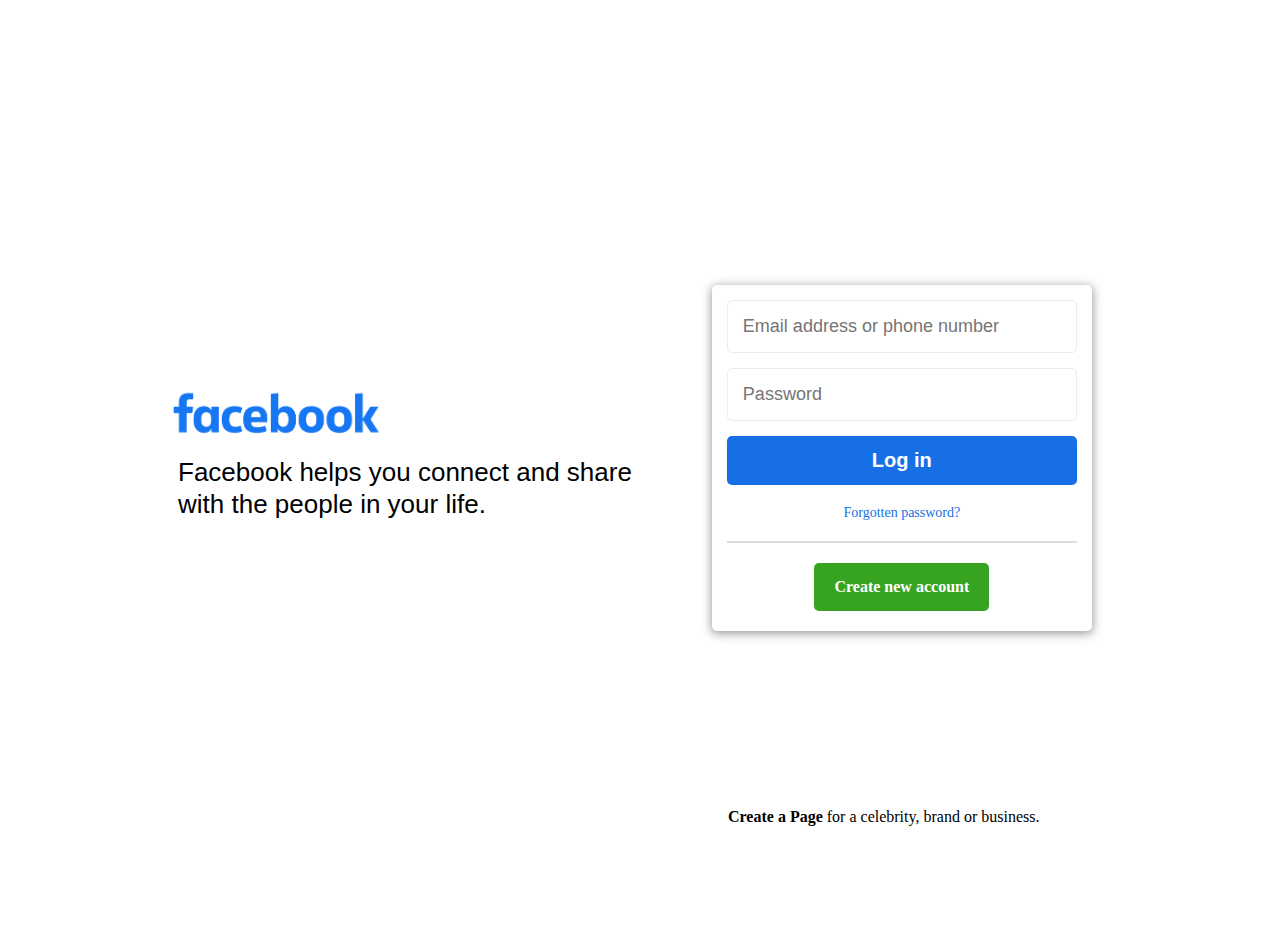
<file: FB logic/index.html>
<!DOCTYPE html>
<html lang="en">
  <head>
    <meta charset="UTF-8" />
    <meta http-equiv="X-UA-Compatible" content="IE=edge" />
    <meta name="viewport" content="width=device-width, initial-scale=1.0" />
    <title>Facebook-log in or sign up</title>
    <link rel="stylesheet" href="./style.css">
    <link rel="icon" href="./image/f.png">
  </head>
  <body>
   
    <div class="box">
      <div class="title-box">
        <img id="main" src="./image/facebooklogo.png" alt="Fb-logo's">
        <p>Facebook helps you connect and share <br />
          with the people in your life.</p>
      </div>
      <div class="form-box">
        <form action="#">
          <input type="text" placeholder="Email address or phone number">
          <input type="password" placeholder="Password">
         <button type="submit"> Log in </button> 
          <a href="#"> Forgotten password?</a>
        </form>
        <hr>
        <div class="create-btn">
          <a href="#">Create new account</a>
        </div>
      </div>
    </div>
    <p class="last"> <strong>Create a Page</strong> for a celebrity, brand or business.</p>

  </body>
</html>













<!-- <h1 class="head">facebook</h1>
    <p>
      Facebook helps you connect and share <br />
      with the people in your life.
    </p>

    <form>
        <label for="Email address or phone number" class="head1">Email address or phone number</label>
        <input type="text" name="Email address or phone number">
        <br>
        <label for="Password" class="head1">Password</label>
        <input type="text" name="Password">
    <h3 id="head2">Log in</h3>
    <p class="head1"> Forgotten password?</p>
    <h4 id="head3">Create new account </h4>
    <p> <strong>Create a Page</strong> for a celebrity, brand or business.</p>
    </form> -->
</file>
<file: FB logic/style.css>
.body{
    padding: 0;
    margin: 0;
    background: #f0f2f5;
    font-family: Arial, sans-serif;
    overflow: hidden;
}
.box{
    display: flex;
    justify-content: conter;
    margin-left: 150px;
    align-items: center;
    width: 100%;
    height: 100vh;
}
.title-box img{
    width: 235px;
    margin-bottom: -10px;
}

.title-box p{
    margin: 20px 20px 20px 20px;
    color: #000;
    font-size: 26px;
    line-height: 32px; 
    font-family: 'Trebuchet MS', 'Lucida Sans Unicode', 'Lucida Grande', 'Lucida Sans', Arial, sans-serif;
}

.form-box{
    width: 350px;
    padding: 15px;
    text-align: center;
    border-radius: 5px;
    background:  #fff;
    margin-left: 60px;
    box-shadow: 0px 2px 10px 1px rgba(71, 71, 71, 0.52);
}

.form-box input{
    width: 100%;
    margin-bottom: 15px ;
    padding:  15px;
    font-size: 18px;
    box-sizing: border-box;
    border: 1px solid #eeebeb;
    border-radius: 5px;
    outline: none;
}

.last{
    margin: -100px 2px 100px 720px;
}

.form-box button{
    width: 100%;
    margin-bottom: 15px;
    color: #fff;
    font-size: 20px;
    font-weight: 600;
    border-radius: 5px;
    border: none;
    padding: 13px 0;
    cursor: pointer;
    background:  #166fe5;
}
.form-box button:hover{
    background: #1877f2;
}
.form-box a{
    color: #166fe5;
    font-size: 14px;
    text-decoration: none;
    margin-top: 5px;
    margin-bottom: 20px;
    display: block;
}

.form-box a:hover {
    text-decoration: underline;
}

.form-box hr{
    border: 1px solid #dadde1;
    margin-bottom: 15px ;

}

.form-box .create-btn a{
    color: #fff;
    font-size: 16px;
    text-decoration: none;
    padding: 15px 20px;
    border-radius: 5px;
    background: #36a420;
    font-weight: 600;
    display: inline-block;
    margin-bottom: 5px;
}
.form-box .create-btn a:hover{
    background-color:  #70b562 ;
}

@media (max-width: 780px){

    .title-box img{
        width: 230px;
        margin: 0px 0px 500px 130px;
    }
    .title-box p{
        margin: 18px 18px 18px 18px;
        color: #000;
        font-size: 0px;
        line-height: 22px; 
        font-family: 'Trebuchet MS', 'Lucida Sans Unicode', 'Lucida Grande', 'Lucida Sans', Arial, sans-serif;
    }

    .form-box{
        width: 670px;
        height: 400px;
        padding: 15px;
        text-align: center;
        border-radius: 5px;
        background:  #fff;
        margin:80px 0px 70px -470px;
        box-shadow: 0px 2px 10px 1px rgba(71, 71, 71, 0.52);
    }

    .form-box input{
        width: 100%;
        background-color: #eeebeb;
        margin-bottom: 15px ;
        padding:  18px;
        font-size: 17px;
        box-sizing: border-box;
        border: 1px solid #eeebeb;
        border-radius: 5px;
        outline: none;
    }
    .form-box button{
        width: 100%;
        margin-bottom: 15px;
        color: #fff;
        font-size: 20px;
        font-weight: 600;
        border-radius: 5px;
        border: none;
        padding: 16px 0;
        cursor: pointer;
        background:  #166fe5
    }

    .form-box a{
        color: #166fe5;
        font-size: 14px;
        text-decoration: none;
        margin-top: 5px;
        margin-bottom: 20px;
        display: block;
    }

    .form-box .create-btn a{
        color: #fff;
        font-size: 16px;
        text-decoration: none;
        padding: 15px 20px;
        border-radius: 5px;
        background: #36a420;
        font-weight: 600;
        display: inline-block;
        margin-bottom: 5px;
    }

    .last{
        margin: 0px 0px 0px 0px;
    }
}


@media (max-width: 360px )
{

    
 #main{
    width: 180px;
    margin: 0px 0px 500px 110px;
 }   

 .box{
    display: flex;
    justify-content: conter;
    margin-left: 15px;
    align-items: center;
    width: 100%;
    height: 100vh;
}
    .form-box{
        width: 850px;
        height: 320px;
        padding: 15px;
        text-align: center;
        border-radius: 5px;
        background:  #fff;
        margin: 10px 10px 80px -260px;
        box-shadow: 0px 2px 10px 1px rgba(71, 71, 71, 0.52);
    }   
    .title-box img{
        width: 0px;
        margin-bottom: 10px;
    }       
    .title-box p{
        margin: 18px 18px 18px 18px;
        color: #000;
        font-size: 0px;
        line-height: 22px; 
        font-family: 'Trebuchet MS', 'Lucida Sans Unicode', 'Lucida Grande', 'Lucida Sans', Arial, sans-serif;
    }
    .last{
        margin: 0px 0px 0px 0px;
    }

}
/*.head{
    color:blue;
    margin: 100px 200px 15px 50px;
    
}
.head1
{
    color:blue;
    margin: 20px 200px 15px 800px;

}
#head2
{
    background-color: #4267B2;
    margin: 20px 200px 15px 800px;
    padding: 20px;
}
#head3
{
    background-color: green;
    margin: 20px 290px 15px 870px;
    padding: 20px;
}*/
</file>
